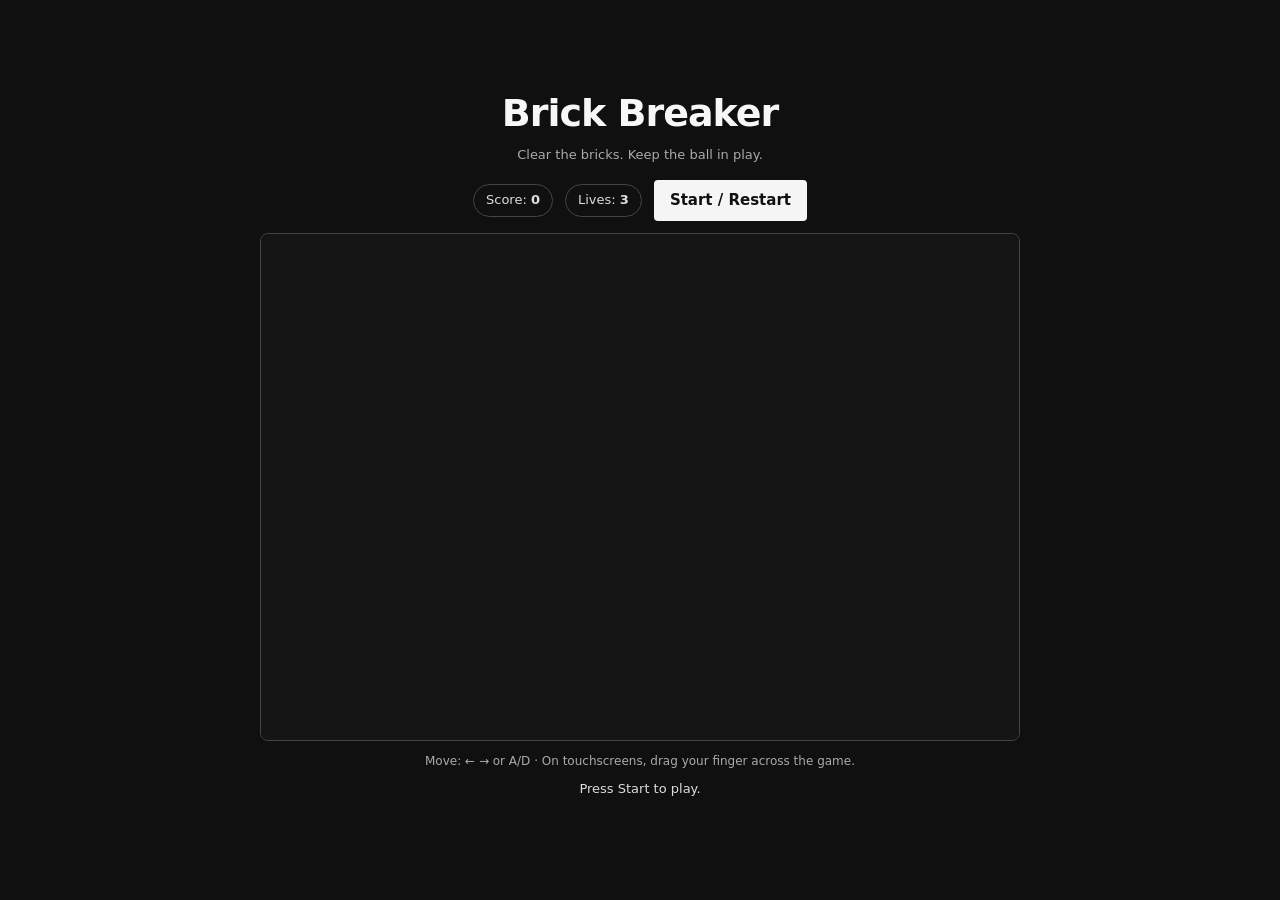
<file: games/brick-breaker.html>
<!doctype html><html lang="en"><head><meta charset="utf-8"><meta name="viewport" content="width=device-width,initial-scale=1,maximum-scale=1,user-scalable=no"><meta name="theme-color" content="#111111"><title>Brick Breaker | SBH DEV Arcade</title><style>
*{box-sizing:border-box}body{margin:0;background:#101010;color:#f7f7f7;font:15px/1.45 system-ui,-apple-system,Segoe UI,sans-serif;min-height:100vh;display:flex;align-items:center;justify-content:center;padding:16px}.wrap{width:min(100%,760px);text-align:center}h1{font-size:clamp(24px,5vw,38px);margin:0 0 5px;letter-spacing:-1px}.sub{color:#aaa;margin:0 0 15px;font-size:13px}.bar{display:flex;align-items:center;justify-content:center;gap:12px;flex-wrap:wrap;margin:0 0 12px}.pill{border:1px solid #454545;border-radius:999px;padding:6px 12px;font-size:13px;color:#ddd}button{font:inherit;cursor:pointer;border:0;background:#f5f5f5;color:#111;padding:10px 16px;font-weight:750;border-radius:4px}button:focus-visible{outline:3px solid #aaa;outline-offset:3px}canvas{display:block;width:100%;height:auto;background:#080808;border:1px solid #444;border-radius:8px;touch-action:none}.hint{color:#aaa;font-size:12px;margin:12px 0 0}.board{margin:auto;display:grid;gap:8px;max-width:420px}.card{aspect-ratio:1;background:#242424;color:#fff;border:1px solid #555;border-radius:8px;font-size:clamp(22px,5vw,36px);display:flex;align-items:center;justify-content:center;min-width:0;padding:0}.card.revealed,.card.matched{background:#f5f5f5;color:#111;border-color:#f5f5f5}.status{min-height:24px;color:#ddd;font-size:13px;margin:10px 0}@media(max-width:480px){body{padding:10px}.pill{padding:5px 9px}}
</style></head><body><main class="wrap"><h1>Brick Breaker</h1><p class="sub">Clear the bricks. Keep the ball in play.</p><div class="bar"><span class="pill">Score: <b id="score">0</b></span><span class="pill">Lives: <b id="lives">3</b></span><button id="start">Start / Restart</button></div><canvas id="game" width="720" height="480" aria-label="Brick Breaker game"></canvas><p class="hint">Move: ← → or A/D · On touchscreens, drag your finger across the game.</p><p class="status" id="status">Press Start to play.</p></main><script>(()=>{const c=document.getElementById('game'),x=c.getContext('2d'),scoreEl=document.getElementById('score'),livesEl=document.getElementById('lives'),status=document.getElementById('status');let paddle,ball,bricks,score,lives,running,keys={},raf=0;const W=c.width,H=c.height;function reset(){paddle={x:W/2-55,y:H-34,w:110,h:12,s:7};ball={x:W/2,y:H-55,r:8,dx:3.2,dy:-3.8};bricks=[];for(let r=0;r<5;r++)for(let col=0;col<9;col++)bricks.push({x:35+col*73,y:45+r*27,w:62,h:16,alive:true});score=0;lives=3;scoreEl.textContent=score;livesEl.textContent=lives;running=true;status.textContent='';cancelAnimationFrame(raf);loop()}function draw(){x.clearRect(0,0,W,H);x.fillStyle='#151515';x.fillRect(0,0,W,H);bricks.forEach((b,i)=>{if(b.alive){x.fillStyle=['#eee','#c9c9c9','#999','#666','#444'][Math.floor(i/9)];x.fillRect(b.x,b.y,b.w,b.h)}});x.fillStyle='#fff';x.fillRect(paddle.x,paddle.y,paddle.w,paddle.h);x.beginPath();x.arc(ball.x,ball.y,ball.r,0,Math.PI*2);x.fillStyle='#fff';x.fill();}function loop(){if(!running)return;if(keys.ArrowLeft||keys.a||keys.A)paddle.x-=paddle.s;if(keys.ArrowRight||keys.d||keys.D)paddle.x+=paddle.s;paddle.x=Math.max(0,Math.min(W-paddle.w,paddle.x));ball.x+=ball.dx;ball.y+=ball.dy;if(ball.x<ball.r||ball.x>W-ball.r)ball.dx*=-1;if(ball.y<ball.r)ball.dy*=-1;if(ball.dy>0&&ball.y+ball.r>=paddle.y&&ball.x>=paddle.x&&ball.x<=paddle.x+paddle.w){ball.dy=-Math.abs(ball.dy);ball.dx=((ball.x-(paddle.x+paddle.w/2))/(paddle.w/2))*4.6}for(const b of bricks){if(b.alive&&ball.x>b.x&&ball.x<b.x+b.w&&ball.y-ball.r<b.y+b.h&&ball.y+ball.r>b.y){b.alive=false;ball.dy*=-1;score+=10;scoreEl.textContent=score;break}}if(ball.y>H+ball.r){lives--;livesEl.textContent=lives;if(!lives){running=false;status.textContent='Game over! Press Start to try again.';draw();return}ball={x:W/2,y:H-55,r:8,dx:3.2,dy:-3.8}}if(bricks.every(b=>!b.alive)){running=false;status.textContent='You cleared the board! Press Start to play again.';draw();return}draw();raf=requestAnimationFrame(loop)}document.addEventListener('keydown',e=>{keys[e.key]=true;if(['ArrowLeft','ArrowRight',' '].includes(e.key))e.preventDefault()});document.addEventListener('keyup',e=>keys[e.key]=false);let dragging=false;function move(e){const r=c.getBoundingClientRect(),clientX=e.clientX??(e.touches&&e.touches[0].clientX);if(clientX==null)return;paddle.x=(clientX-r.left)/r.width*W-paddle.w/2;paddle.x=Math.max(0,Math.min(W-paddle.w,paddle.x))}c.addEventListener('pointerdown',e=>{dragging=true;c.setPointerCapture(e.pointerId);move(e)});c.addEventListener('pointermove',e=>{if(dragging)move(e)});c.addEventListener('pointerup',()=>dragging=false);document.getElementById('start').addEventListener('click',reset);draw()})();</script></body></html>
</file>
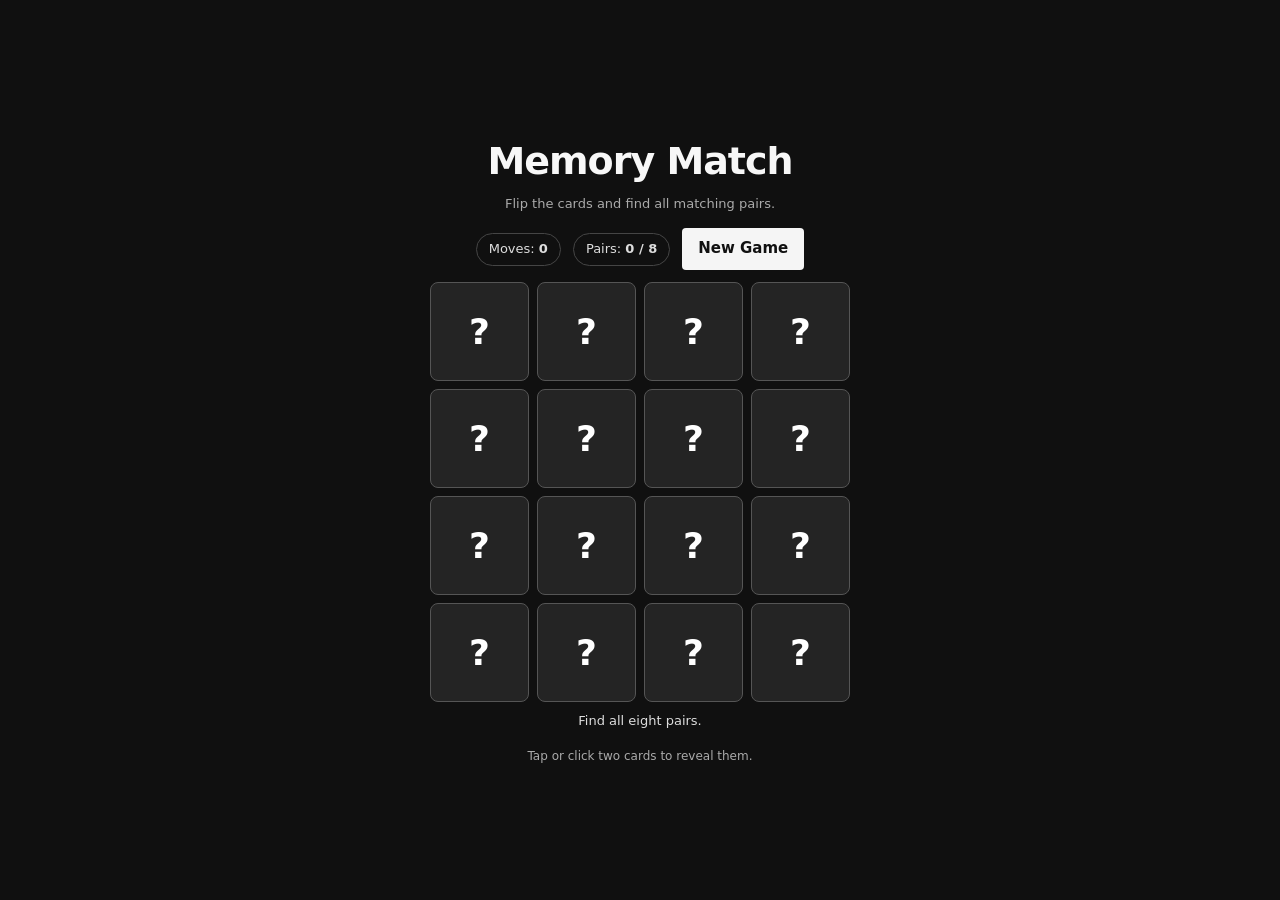
<file: games/memory-match.html>
<!doctype html><html lang="en"><head><meta charset="utf-8"><meta name="viewport" content="width=device-width,initial-scale=1,maximum-scale=1,user-scalable=no"><meta name="theme-color" content="#111111"><title>Memory Match | SBH DEV Arcade</title><style>
*{box-sizing:border-box}body{margin:0;background:#101010;color:#f7f7f7;font:15px/1.45 system-ui,-apple-system,Segoe UI,sans-serif;min-height:100vh;display:flex;align-items:center;justify-content:center;padding:16px}.wrap{width:min(100%,760px);text-align:center}h1{font-size:clamp(24px,5vw,38px);margin:0 0 5px;letter-spacing:-1px}.sub{color:#aaa;margin:0 0 15px;font-size:13px}.bar{display:flex;align-items:center;justify-content:center;gap:12px;flex-wrap:wrap;margin:0 0 12px}.pill{border:1px solid #454545;border-radius:999px;padding:6px 12px;font-size:13px;color:#ddd}button{font:inherit;cursor:pointer;border:0;background:#f5f5f5;color:#111;padding:10px 16px;font-weight:750;border-radius:4px}button:focus-visible{outline:3px solid #aaa;outline-offset:3px}canvas{display:block;width:100%;height:auto;background:#080808;border:1px solid #444;border-radius:8px;touch-action:none}.hint{color:#aaa;font-size:12px;margin:12px 0 0}.board{margin:auto;display:grid;gap:8px;max-width:420px}.card{aspect-ratio:1;background:#242424;color:#fff;border:1px solid #555;border-radius:8px;font-size:clamp(22px,5vw,36px);display:flex;align-items:center;justify-content:center;min-width:0;padding:0}.card.revealed,.card.matched{background:#f5f5f5;color:#111;border-color:#f5f5f5}.status{min-height:24px;color:#ddd;font-size:13px;margin:10px 0}@media(max-width:480px){body{padding:10px}.pill{padding:5px 9px}}
</style></head><body><main class="wrap"><h1>Memory Match</h1><p class="sub">Flip the cards and find all matching pairs.</p><div class="bar"><span class="pill">Moves: <b id="moves">0</b></span><span class="pill">Pairs: <b id="pairs">0 / 8</b></span><button id="restart">New Game</button></div><div class="board" id="board" aria-label="Memory matching cards" style="grid-template-columns:repeat(4,minmax(0,1fr))"></div><p class="status" id="status">Find all eight pairs.</p><p class="hint">Tap or click two cards to reveal them.</p></main><script>(()=>{const board=document.getElementById('board'),movesEl=document.getElementById('moves'),pairsEl=document.getElementById('pairs'),status=document.getElementById('status'),symbols=['◆','●','▲','★','♥','☀','✚','⬟'];let first=null,lock=false,moves=0,pairs=0,matched=new Set();function start(){const deck=[...symbols,...symbols].sort(()=>Math.random()-.5);board.innerHTML='';first=null;lock=false;moves=0;pairs=0;matched=new Set();movesEl.textContent=0;pairsEl.textContent='0 / 8';status.textContent='Find all eight pairs.';deck.forEach((sym,i)=>{const b=document.createElement('button');b.className='card';b.type='button';b.textContent='?';b.setAttribute('aria-label','Hidden card '+(i+1));b.dataset.symbol=sym;b.dataset.index=i;b.addEventListener('click',()=>flip(b));board.appendChild(b)})}function flip(b){if(lock||b.classList.contains('revealed')||b.classList.contains('matched'))return;b.classList.add('revealed');b.textContent=b.dataset.symbol;b.setAttribute('aria-label',b.dataset.symbol);if(!first){first=b;return}moves++;movesEl.textContent=moves;if(first.dataset.symbol===b.dataset.symbol){first.classList.add('matched');b.classList.add('matched');pairs++;pairsEl.textContent=pairs+' / 8';first=null;if(pairs===8)status.textContent='You matched every pair in '+moves+' moves. Great job!';return}lock=true;const prev=first;first=null;setTimeout(()=>{[prev,b].forEach(card=>{card.classList.remove('revealed');card.textContent='?';card.setAttribute('aria-label','Hidden card')});lock=false},700)}document.getElementById('restart').addEventListener('click',start);start()})();</script></body></html>
</file>
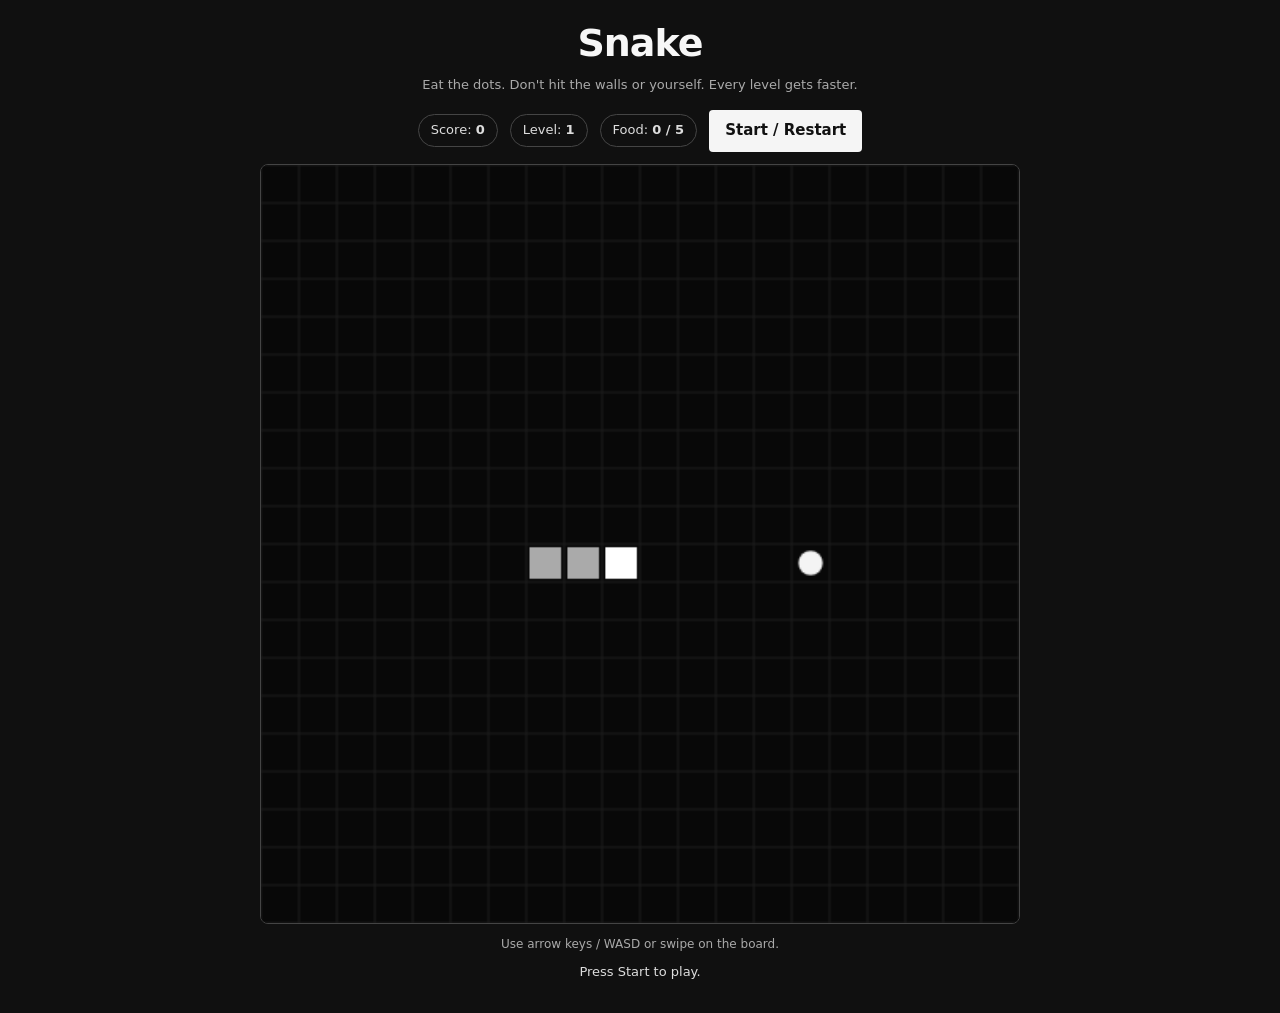
<file: games/snake.html>
<!doctype html><html lang="en"><head><meta charset="utf-8"><meta name="viewport" content="width=device-width,initial-scale=1,maximum-scale=1,user-scalable=no"><meta name="theme-color" content="#111111"><title>Snake | SBH DEV Arcade</title><style>
*{box-sizing:border-box}body{margin:0;background:#101010;color:#f7f7f7;font:15px/1.45 system-ui,-apple-system,Segoe UI,sans-serif;min-height:100vh;display:flex;align-items:center;justify-content:center;padding:16px}.wrap{width:min(100%,760px);text-align:center}h1{font-size:clamp(24px,5vw,38px);margin:0 0 5px;letter-spacing:-1px}.sub{color:#aaa;margin:0 0 15px;font-size:13px}.bar{display:flex;align-items:center;justify-content:center;gap:12px;flex-wrap:wrap;margin:0 0 12px}.pill{border:1px solid #454545;border-radius:999px;padding:6px 12px;font-size:13px;color:#ddd}button{font:inherit;cursor:pointer;border:0;background:#f5f5f5;color:#111;padding:10px 16px;font-weight:750;border-radius:4px}button:focus-visible{outline:3px solid #aaa;outline-offset:3px}canvas{display:block;width:100%;height:auto;background:#080808;border:1px solid #444;border-radius:8px;touch-action:none}.hint{color:#aaa;font-size:12px;margin:12px 0 0}.board{margin:auto;display:grid;gap:8px;max-width:420px}.card{aspect-ratio:1;background:#242424;color:#fff;border:1px solid #555;border-radius:8px;font-size:clamp(22px,5vw,36px);display:flex;align-items:center;justify-content:center;min-width:0;padding:0}.card.revealed,.card.matched{background:#f5f5f5;color:#111;border-color:#f5f5f5}.status{min-height:24px;color:#ddd;font-size:13px;margin:10px 0}@media(max-width:480px){body{padding:10px}.pill{padding:5px 9px}}
</style></head><body><main class="wrap"><h1>Snake</h1><p class="sub">Eat the dots. Don't hit the walls or yourself. Every level gets faster.</p><div class="bar"><span class="pill">Score: <b id="score">0</b></span><span class="pill">Level: <b id="level">1</b></span><span class="pill">Food: <b id="progress">0 / 5</b></span><button id="start">Start / Restart</button></div><canvas id="game" width="480" height="480" aria-label="Snake game"></canvas><p class="hint">Use arrow keys / WASD or swipe on the board.</p><p class="status" id="status">Press Start to play.</p></main><script>(()=>{
const c=document.getElementById('game'),x=c.getContext('2d'),scoreEl=document.getElementById('score'),levelEl=document.getElementById('level'),progressEl=document.getElementById('progress'),status=document.getElementById('status'),N=20,S=c.width/N;
let snake,dir,next,food,score,timer,running,level,foodInLevel,speed;
const FOOD_PER_LEVEL=5, START_SPEED=140, MIN_SPEED=58, SPEED_STEP=10;
function placeFood(){do{food={x:Math.floor(Math.random()*N),y:Math.floor(Math.random()*N)}}while(snake.some(p=>p.x===food.x&&p.y===food.y))}
function updateHud(){scoreEl.textContent=score;levelEl.textContent=level;progressEl.textContent=foodInLevel+' / '+FOOD_PER_LEVEL}
function startTimer(){clearInterval(timer);timer=setInterval(tick,speed)}
function reset(){clearInterval(timer);snake=[{x:9,y:10},{x:8,y:10},{x:7,y:10}];dir={x:1,y:0};next={x:1,y:0};score=0;level=1;foodInLevel=0;speed=START_SPEED;running=true;status.textContent='Level 1: collect 5 dots to advance.';updateHud();placeFood();draw();startTimer()}
function levelUp(){level++;foodInLevel=0;speed=Math.max(MIN_SPEED,START_SPEED-(level-1)*SPEED_STEP);updateHud();status.textContent='Level '+level+'! The snake is faster now. Collect 5 more dots.';startTimer()}
function tick(){if(!running)return;dir=next;const h={x:snake[0].x+dir.x,y:snake[0].y+dir.y};if(h.x<0||h.y<0||h.x>=N||h.y>=N||snake.some(p=>p.x===h.x&&p.y===h.y)){clearInterval(timer);running=false;status.textContent='Game over! Score: '+score+' · Level reached: '+level+'. Press Start to try again.';return}snake.unshift(h);if(h.x===food.x&&h.y===food.y){score+=10;foodInLevel++;if(foodInLevel>=FOOD_PER_LEVEL)levelUp();else{updateHud();status.textContent='Level '+level+': '+(FOOD_PER_LEVEL-foodInLevel)+' more dot'+(FOOD_PER_LEVEL-foodInLevel===1?'':'s')+' to advance.'}placeFood()}else snake.pop();draw()}
function draw(){x.fillStyle='#080808';x.fillRect(0,0,c.width,c.height);x.strokeStyle='#1c1c1c';for(let i=0;i<=N;i++){x.beginPath();x.moveTo(i*S,0);x.lineTo(i*S,c.height);x.stroke();x.beginPath();x.moveTo(0,i*S);x.lineTo(c.width,i*S);x.stroke()}x.fillStyle='#f4f4f4';x.beginPath();x.arc((food.x+.5)*S,(food.y+.5)*S,S*.32,0,Math.PI*2);x.fill();snake.forEach((p,i)=>{x.fillStyle=i===0?'#fff':'#aaa';x.fillRect(p.x*S+2,p.y*S+2,S-4,S-4)})}
function setDir(k){const d={ArrowUp:{x:0,y:-1},w:{x:0,y:-1},W:{x:0,y:-1},ArrowDown:{x:0,y:1},s:{x:0,y:1},S:{x:0,y:1},ArrowLeft:{x:-1,y:0},a:{x:-1,y:0},A:{x:-1,y:0},ArrowRight:{x:1,y:0},d:{x:1,y:0},D:{x:1,y:0}}[k];if(d&&!(d.x===-dir.x&&d.y===-dir.y))next=d}
document.addEventListener('keydown',e=>{if(['ArrowUp','ArrowDown','ArrowLeft','ArrowRight',' '].includes(e.key))e.preventDefault();setDir(e.key)});
let sx=0,sy=0;c.addEventListener('pointerdown',e=>{sx=e.clientX;sy=e.clientY});c.addEventListener('pointerup',e=>{const dx=e.clientX-sx,dy=e.clientY-sy;if(Math.max(Math.abs(dx),Math.abs(dy))<12)return;if(Math.abs(dx)>Math.abs(dy))setDir(dx>0?'ArrowRight':'ArrowLeft');else setDir(dy>0?'ArrowDown':'ArrowUp')});
document.getElementById('start').addEventListener('click',reset);snake=[{x:9,y:10},{x:8,y:10},{x:7,y:10}];dir={x:1,y:0};next={x:1,y:0};food={x:14,y:10};score=0;level=1;foodInLevel=0;speed=START_SPEED;running=false;updateHud();draw();
})();</script></body></html>
</file>
